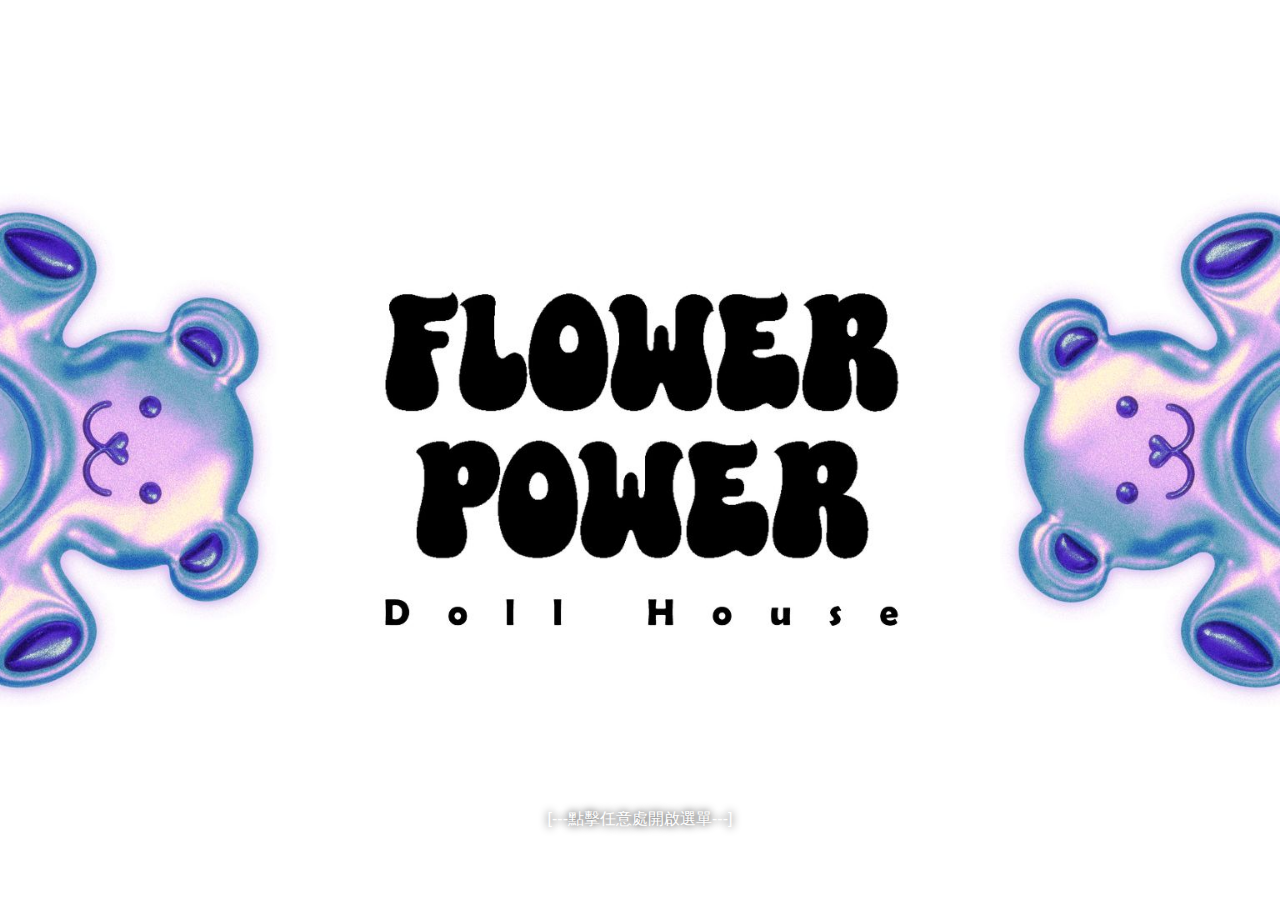
<file: index.html>
<!DOCTYPE html>
<html>

<head>
    <meta charset="UTF-8">
    <meta name="viewport" content="width=device-width, initial-scale=1.0">
    <title>Flower Power</title>
    <link rel="shortcut icon" href="../img___/img_icon/website_icon.png" type="image/x-icon">

    <link rel="stylesheet" href="./CSS/normalize.css">
    <link rel="stylesheet" href="./CSS/style_global.css">
    <link rel="stylesheet" href="./CSS/style_index.css">
    
    <!----- fonts ----->
    <!-- Noto Sans TC -->
    <link rel="preconnect" href="https://fonts.googleapis.com">
    <link rel="preconnect" href="https://fonts.gstatic.com" crossorigin>
    <link href="https://fonts.googleapis.com/css2?family=Noto+Sans+TC:wght@200;400;700;900&display=swap"
        rel="stylesheet">
    <!-- Agbalumo -->
    <link rel="preconnect" href="https://fonts.googleapis.com">
    <link rel="preconnect" href="https://fonts.gstatic.com" crossorigin>
    <link href="https://fonts.googleapis.com/css2?family=Agbalumo&display=swap" rel="stylesheet">
</head>

<body class="body" id="nav_switch">
    <div class="blurred-background"></div>
    <main class="container">
        <div class="LOGO-TAP">
            <p>[---點擊任意處開啟選單---]</p>
        </div>
        <!-- toggle nav -->
        <nav id="nav_toggle" class="nav">
            <div class="nav_area">
                <img class="nav_LOGO" src="./img/Logo_.png" alt="Flower Power">
                <a id="nav_allProduct_link" class="nav_list_btns" href="./HTML/allDolls.html">所有公仔</a>
                <ul class="nav_list">
                    <li class="nav_list_btns"><a id="series1" class="nav_list_link" href="../HTML/introProduct.html">Zsiga</a></li>
                    <li class="nav_list_btns"><a id="series2" class="nav_list_link" href="../HTML/introProduct _2.html">SkullPanda Hype Panda</a></li>
                    <li class="nav_list_btns"><a id="series3" class="nav_list_link" href="../HTML/introProduct _3.html">How Are You Feeling Today?</a></li>
                </ul>
                <a id="return_btn" class="nav_list_btns" href="./index.html">返回</a>
            </div>
            <footer class="footer">
                <ul class="footer_list">
                    <li class="nav_list_btns"><a class="nav_list_link" href="#">常見問題</a></li>
                    <li class="nav_list_btns"><a class="nav_list_link" href="./HTML/aboutUs.html">關於我們</a></li>
                    <li class="nav_list_btns"><a class="nav_list_link" href="#">版權宣告</a></li>
                </ul>
            </footer>
        </nav>
    </main>

    <!-- javascipt -->
    <script src="./script/jquery-3.7.1.min.js"></script>
    <script src="./script/js_index.js"></script>
</body>

</html>
</file>
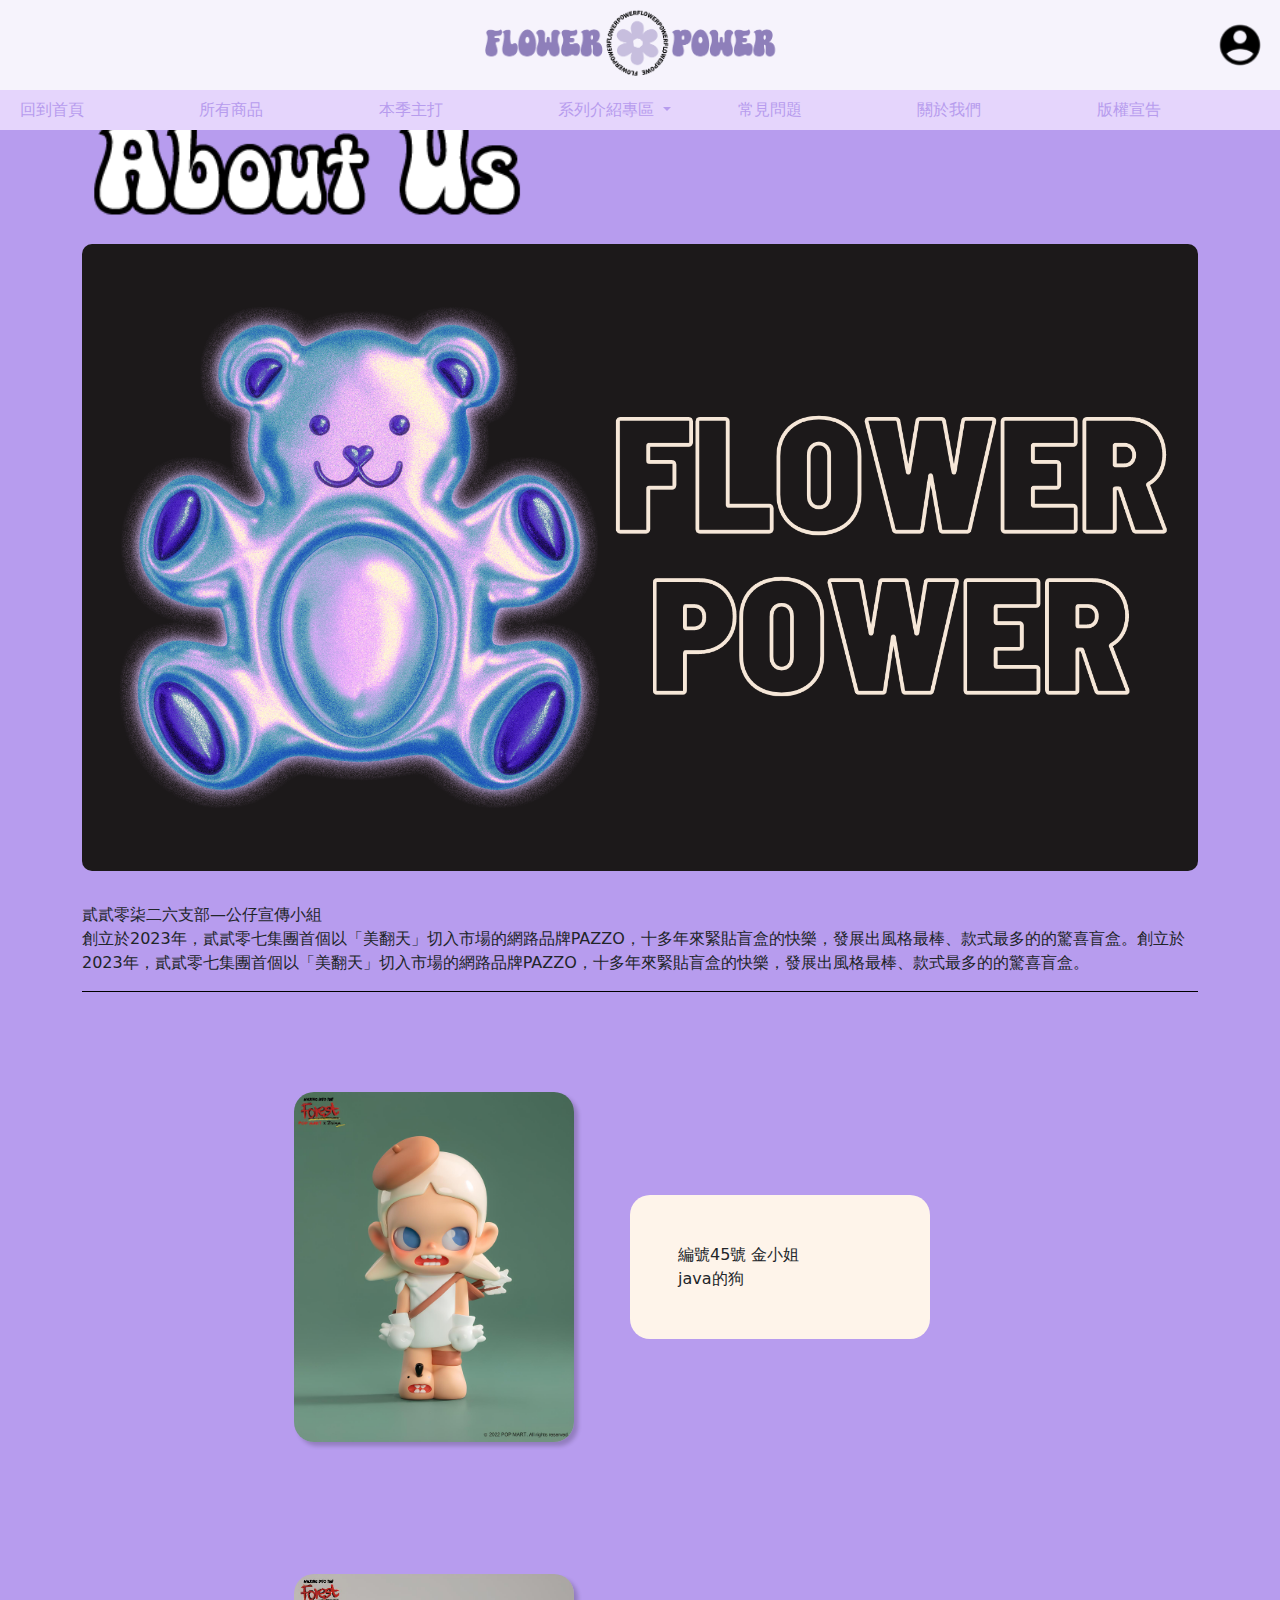
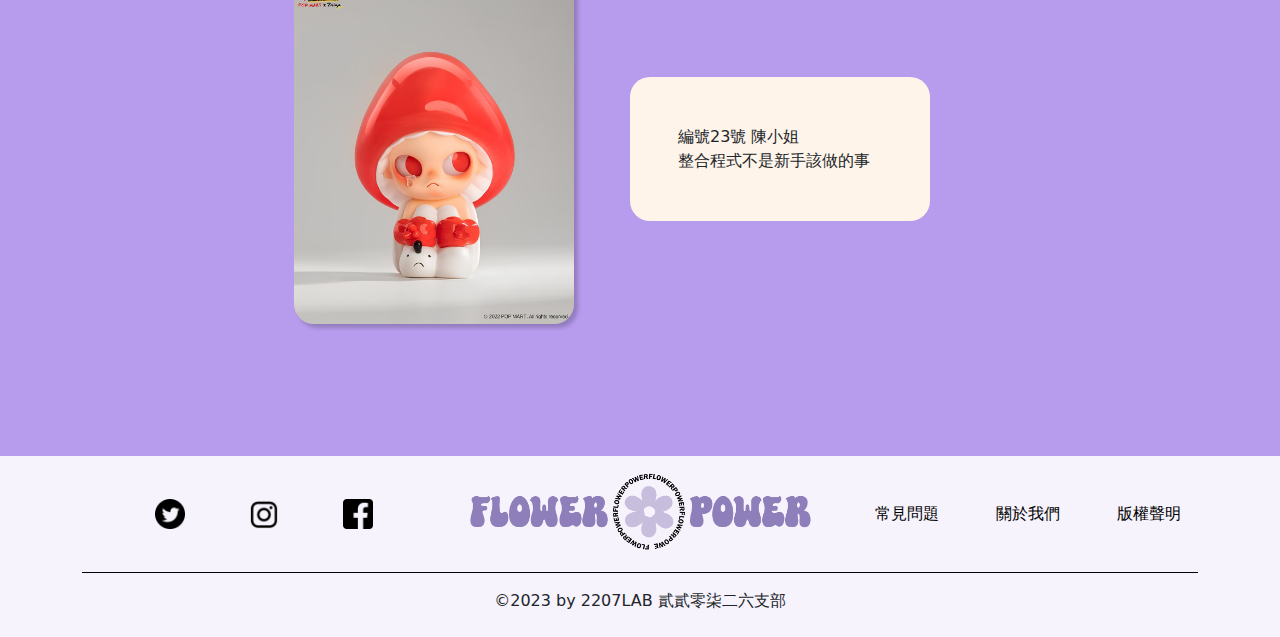
<file: HTML/aboutUs.html>
<!DOCTYPE html>
<html>

<head>
    <meta charset="UTF-8">
    <meta name="viewport" content="width=device-width, initial-scale=1.0">
    <title>Flower Power | About Us</title>
    <!-- <link rel="shortcut icon" href="./img/carrot.ico" type="image/x-icon"> -->

    <link rel="stylesheet" href="../CSS/normalize.css">
    <link rel="stylesheet" href="https://cdn.jsdelivr.net/npm/bootstrap@5.2.3/dist/css/bootstrap.min.css">
    <link rel="stylesheet" href="../CSS/style_global.css">
    <link rel="stylesheet" href="../CSS/style_aboutUs.css">

    <!----- fonts ----->
    <!-- Noto Sans TC -->
    <link rel="preconnect" href="https://fonts.googleapis.com">
    <link rel="preconnect" href="https://fonts.gstatic.com" crossorigin>
    <link href="https://fonts.googleapis.com/css2?family=Noto+Sans+TC:wght@200;400;700;900&display=swap"
        rel="stylesheet">
    <!-- Agbalumo -->
    <link rel="preconnect" href="https://fonts.googleapis.com">
    <link rel="preconnect" href="https://fonts.gstatic.com" crossorigin>
    <link href="https://fonts.googleapis.com/css2?family=Agbalumo&display=swap" rel="stylesheet">
</head>

<body>
    <!-- header + navigator -->
    <div class="headerArea">
        <header class="header d-flex">
            <!-- 漢堡選單 -->
            <button class="navbar-toggler" type="button" data-bs-toggle="collapse" data-bs-target="#navbarNavDropdown"
                aria-controls="navbarNavDropdown" aria-expanded="false" aria-label="Toggle navigation">
                <span class="navbar-toggler-icon"></span>
            </button>
            <!-- LOGO -->
            <img class="header_Logo" src="../img/Logo_.png" alt="...">
            <!-- 用戶ICON -->
            <img class="header_userIcon" src="../img___/img_icon/Male User.png" alt="...">
        </header>
        <!-- navigation -->
        <nav class="navbar navbar-expand-lg">
            <div class="container-fluid">
                <div class="collapse navbar-collapse" id="navbarNavDropdown">
                    <ul class="navbar-nav navBar_ul">
                        <li class="nav-item col">
                            <a class="nav-link active" aria-current="page" href="../index.html">回到首頁</a>
                        </li>
                        <li class="nav-item col">
                            <a class="nav-link" href="../HTML/allDolls.html">所有商品</a>
                        </li>
                        <li class="nav-item col">
                            <a class="nav-link" href="../HTML/introProduct.html">本季主打</a>
                        </li>
                        <li class="nav-item dropdown col">
                            <a class="nav-link dropdown-toggle" style="padding-right: 1rem;" href="#" role="button"
                                data-bs-toggle="dropdown" aria-expanded="false">
                                系列介紹專區
                            </a>
                            <ul class="dropdown-menu">
                                <li><a class="dropdown-item" href="../HTML/introProduct.html">Zsiga</a></li>
                                <li><a class="dropdown-item" href="../HTML/introProduct _2.html">SkullPanda Hype Panda</a></li>
                                <li><a class="dropdown-item" href="../HTML/introProduct _3.html">How Are You Feeling Today?</a></li>
                            </ul>
                        </li>
                        <li class="nav-item navBar_secItem col">
                            <a class="nav-link" href="#">常見問題</a>
                        </li>
                        <li class="nav-item navBar_secItem col">
                            <a class="nav-link" href="../HTML/aboutUs.html">關於我們</a>
                        </li>
                        <li class="nav-item navBar_secItem col">
                            <a class="nav-link" href="#">版權宣告</a>
                        </li>
                    </ul>
                </div>
            </div>
        </nav>
    </div>

    <!-- mainArea -->
    <main>

        <!-- TITLE -->
        <div class="container"><img class="aboutUs_title" src="../img___/img_icon/about_us-01.png" alt="ABOUT US"></div>
        <!-- BANNER -->
        <div class="container mainBanner"><img src="../img___/img_banner/banner-black.png" alt="banner"></div>
        <!-- TEXT -->
        <div class="container">
            <span>貳貳零柒二六支部—公仔宣傳小組</span>
            <p>創立於2023年，貳貳零七集團首個以「美翻天」切入市場的網路品牌PAZZO，十多年來緊貼盲盒的快樂，發展出風格最棒、款式最多的的驚喜盲盒。創立於2023年，貳貳零七集團首個以「美翻天」切入市場的網路品牌PAZZO，十多年來緊貼盲盒的快樂，發展出風格最棒、款式最多的的驚喜盲盒。</p>
        </div>
        <div class="container">
            <div class="mainHoriLine"></div>
        </div>
        <!-- INFO -->
        <div class="container">
            <div class="mainOurInfo">
                <div class="Info_img"><img src="../img___/img_doll/IMG_1.1.jpeg" alt="金蔓均"></div>
                <div class="Info_textArea">
                    <p>編號45號 金小姐</p>
                    <p>java的狗</p>
                </div>
            </div>
            <div class="mainOurInfo">
                <div class="Info_img"><img src="../img___/img_doll/IMG_1.2.jpeg" alt="陳嘉馨"></div>
                <div class="Info_textArea">
                    <p>編號23號 陳小姐</p>
                    <p>整合程式不是新手該做的事</p>
                </div>
            </div>
        </div>
    </main>

    <!-- footer -->
    <footer>
        <div class="container">
            <div class="footerInfo row">
                <div class="footer_icons col" id="footerInfo_1">
                    <a class="socialMedia_icons" href="#"><img class="socialMedia_icon"
                            src="../img___/img_icon/twitter.png" alt="TWITTER"></a>
                    <a class="socialMedia_icons" href="#"><img class="socialMedia_icon" src="../img___/img_icon/ig.png"
                            alt="IG"></a>
                    <a class="socialMedia_icons" href="#"><img class="socialMedia_icon" src="../img___/img_icon/fb.png"
                            alt="FB"></a>
                </div>
                <img class="footer_Logo col" id="footerInfo_2" src="../img/Logo_.png" alt="LOGO">
                <div class="footer_links col" id="footerInfo_3">
                    <a class="footer_link" href="#">常見問題</a>
                    <a class="footer_link" href="../HTML/aboutUs.html">關於我們</a>
                    <a class="footer_link" href="#">版權聲明</a>
                </div>
            </div>
            <div class="horiLine"></div>
            <p class="footerCopyright">&copy;2023 by 2207LAB 貳貳零柒二六支部</p>
        </div>
    </footer>


    <!-- javascipt -->
    <script src="../script/jquery-3.7.1.min.js"></script>
    <script src="https://cdn.jsdelivr.net/npm/bootstrap@5.2.3/dist/js/bootstrap.bundle.min.js"></script>
</body>

</html>
</file>
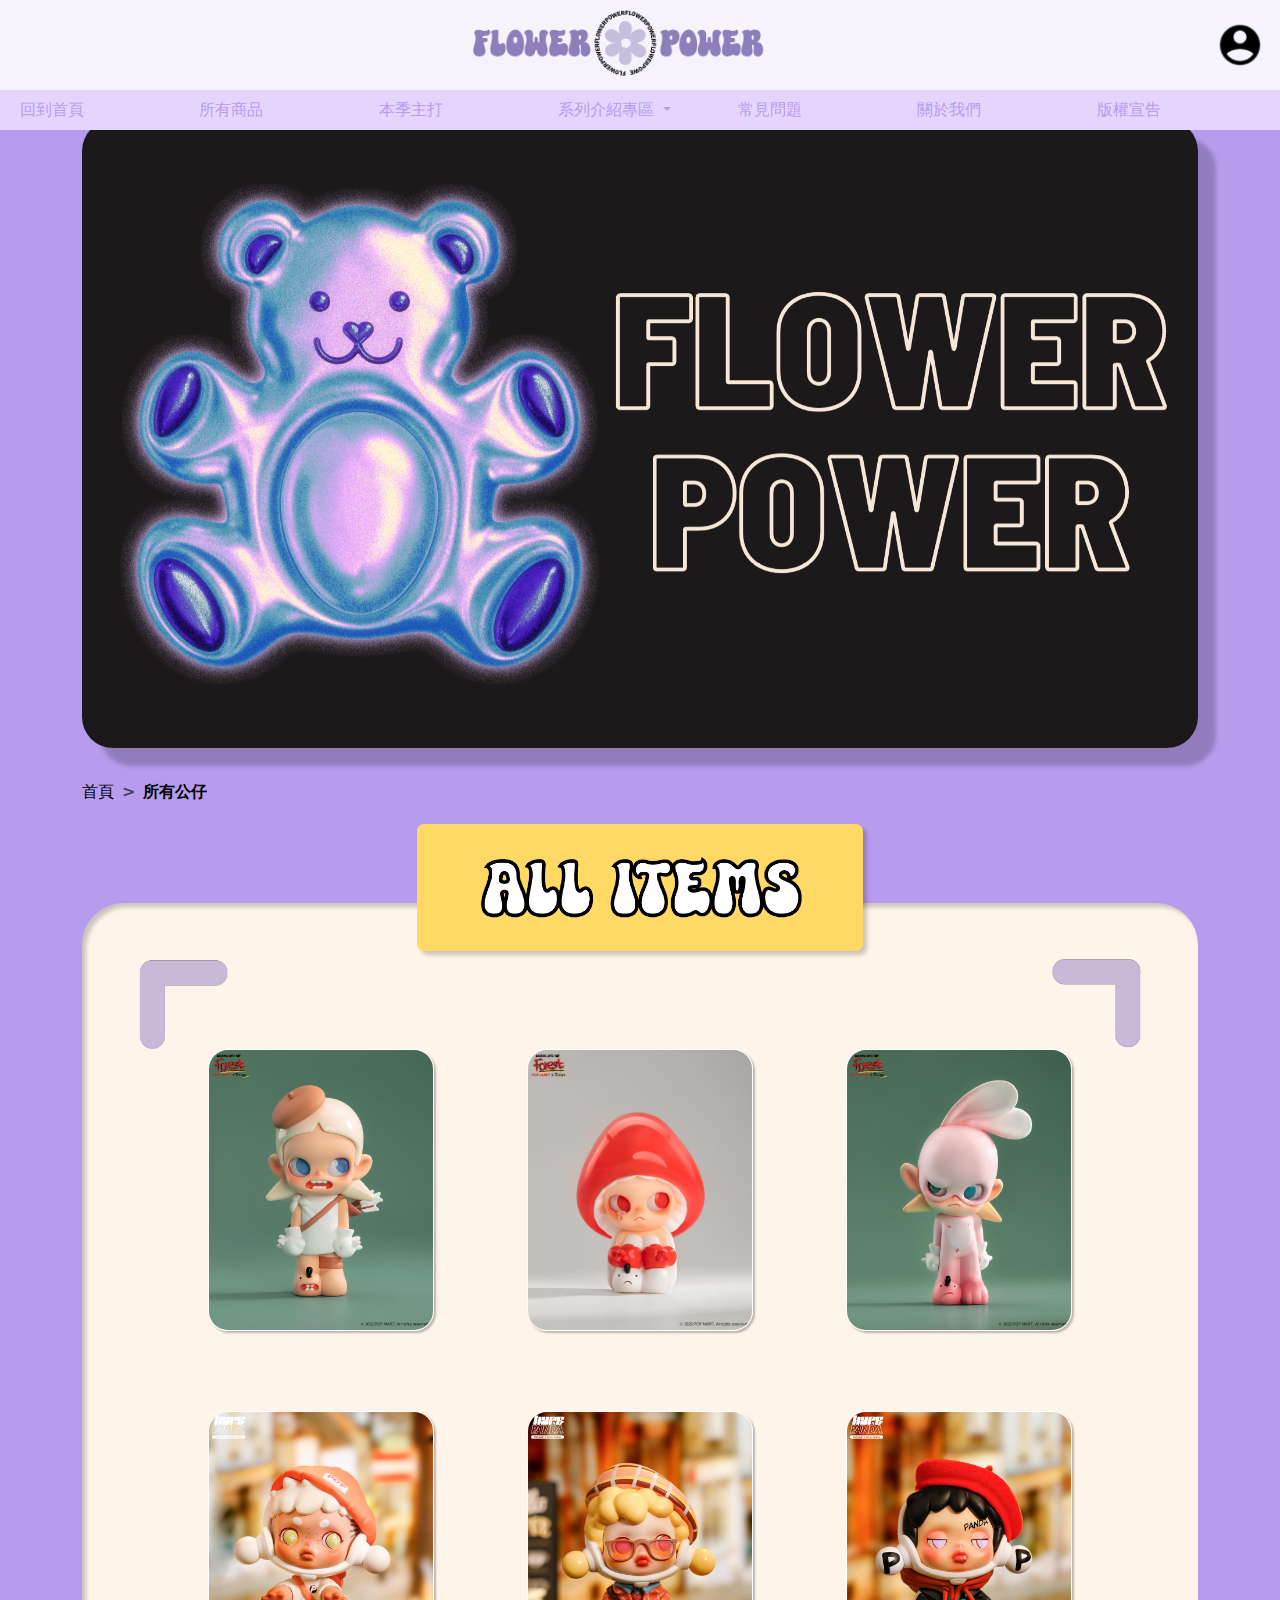
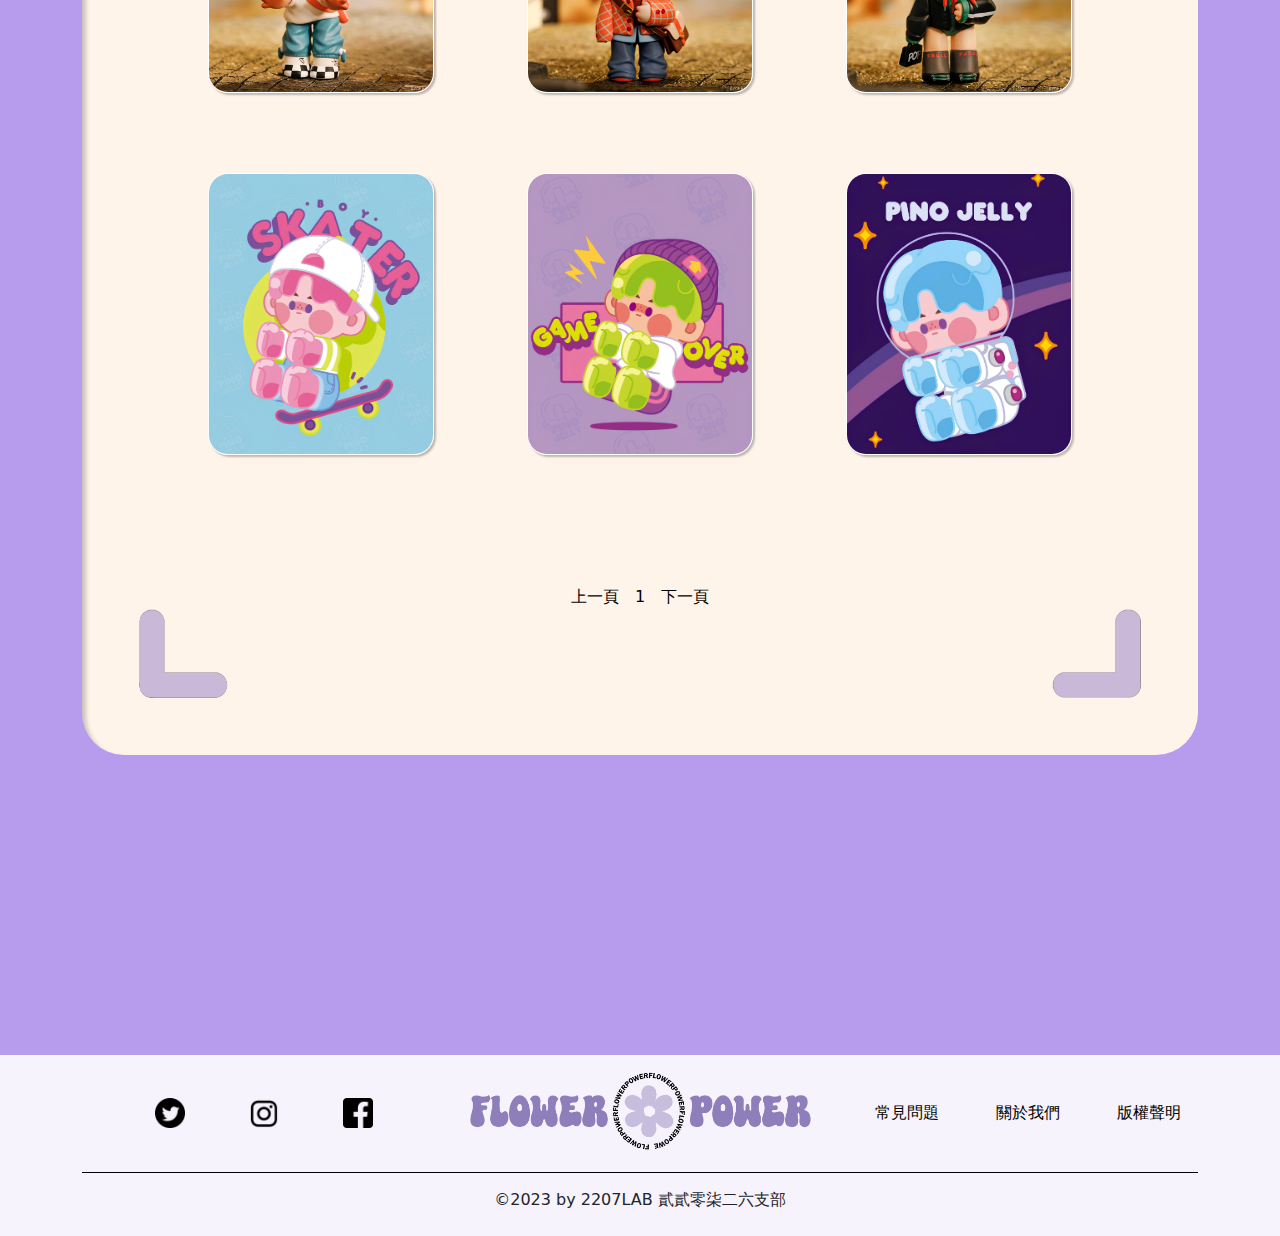
<file: HTML/allDolls.html>
<!DOCTYPE html>
<html>

<head>
  <meta charset="UTF-8">
  <meta name="viewport" content="width=device-width, initial-scale=1.0">
  <title>Flower Power | All Dolls</title>
  <!-- <link rel="shortcut icon" href="./img/carrot.ico" type="image/x-icon"> -->

  <link rel="stylesheet" href="../CSS/normalize.css">
  <link rel="stylesheet" href="https://cdn.jsdelivr.net/npm/bootstrap@5.2.3/dist/css/bootstrap.min.css">
  <link rel="stylesheet" href="../CSS/style_allDolls.css">

  <!----- fonts ----->
  <!-- Noto Sans TC -->
  <link rel="preconnect" href="https://fonts.googleapis.com">
  <link rel="preconnect" href="https://fonts.gstatic.com" crossorigin>
  <link href="https://fonts.googleapis.com/css2?family=Noto+Sans+TC:wght@200;400;700;900&display=swap" rel="stylesheet">
  <!-- Agbalumo -->
  <link rel="preconnect" href="https://fonts.googleapis.com">
  <link rel="preconnect" href="https://fonts.gstatic.com" crossorigin>
  <link href="https://fonts.googleapis.com/css2?family=Agbalumo&display=swap" rel="stylesheet">
</head>

<body>
  <!-- header + navigator -->
  <div class="headerArea">
    <header class="header d-flex">
      <!-- 漢堡選單 -->
      <button class="navbar-toggler" type="button" data-bs-toggle="collapse" data-bs-target="#navbarNavDropdown"
        aria-controls="navbarNavDropdown" aria-expanded="false" aria-label="Toggle navigation">
        <span class="navbar-toggler-icon"></span>
      </button>
      <!-- LOGO -->
      <img class="header_Logo" src="../img/Logo_.png" alt="...">
      <!-- 用戶ICON -->
      <img class="header_userIcon" src="../img___/img_icon/Male User.png" alt="...">
    </header>
    <!-- navigation -->
    <nav class="navbar navbar-expand-lg">
      <div class="container-fluid">
        <div class="collapse navbar-collapse" id="navbarNavDropdown">
          <ul class="navbar-nav navBar_ul">
            <li class="nav-item col">
              <a class="nav-link active" aria-current="page" href="../index.html">回到首頁</a>
            </li>
            <li class="nav-item col">
              <a class="nav-link" href="../HTML/allDolls.html">所有商品</a>
            </li>
            <li class="nav-item col">
              <a class="nav-link" href="../HTML/introProduct.html">本季主打</a>
            </li>
            <li class="nav-item dropdown col">
              <a class="nav-link dropdown-toggle" style="padding-right: 1rem;" href="#" role="button"
                data-bs-toggle="dropdown" aria-expanded="false">
                系列介紹專區
              </a>
              <ul class="dropdown-menu">
                <li><a class="dropdown-item" href="../HTML/introProduct.html">Zsiga</a></li>
                <li><a class="dropdown-item" href="../HTML/introProduct _2.html">SkullPanda Hype Panda</a></li>
                <li><a class="dropdown-item" href="../HTML/introProduct _3.html">How Are You Feeling Today?</a></li>
              </ul>
            </li>
            <li class="nav-item navBar_secItem col">
              <a class="nav-link" href="#">常見問題</a>
            </li>
            <li class="nav-item navBar_secItem col">
              <a class="nav-link" href="../HTML/aboutUs.html">關於我們</a>
            </li>
            <li class="nav-item navBar_secItem col">
              <a class="nav-link" href="#">版權宣告</a>
            </li>
          </ul>
        </div>
      </div>
    </nav>
  </div>
  <!-- mainArea -->
  <main>
    <!-- 跑馬燈 -->
    <div class="marquee-container">
      <div class="marquee-content" id="dynamic-marquee">
        <p>BLACK FRIDAY</p>
        <p>世界公仔收集日</p>
        <p>BLACK FRIDAY</p>
        <p>世界公仔收集日</p>
        <p>BLACK FRIDAY</p>
        <p>世界公仔收集日</p>
        
      </div>
    </div>

    <!-- banner -->
    <div id="carouselExampleSlidesOnly" class="container carousel slide" data-bs-ride="carousel">
      <div class="carousel-inner banner_effect">
        <div class="carousel-item active">
          <img src="../img___/img_banner/banner-black.png" class="d-block w-100" alt="...">
        </div>
        <div class="carousel-item">
          <img src="../img___/img_banner/banner_beige.png" class="d-block w-100" alt="...">
        </div>
        <div class="carousel-item">
          <img src="../img___/img_banner/banner_white.png" class="d-block w-100" alt="...">
        </div>
        <div class="carousel-item">
          <img src="../img___/img_banner/banner_yellow.png" class="d-block w-100" alt="...">
        </div>
      </div>
    </div>

    <!-- 麵包屑導航 -->
    <nav class="container" style="--bs-breadcrumb-divider: '>';" aria-label="breadcrumb">
      <ol class="breadcrumb">
        <li class="breadcrumb-item"><a href="../index.html">首頁</a></li>
        <li class="breadcrumb-item active" aria-current="page">所有公仔</li>
      </ol>
    </nav>

    <!-- 所有商品展示欄 -->
    <div class="container">
      <div class="AllItems_title">
        <img src="../img___/img_icon/All_Item-01.png" alt="...">
      </div>
      <div class="AllItems_content">
        <div class="AllItems_quotes">
          <img src="../img___/img_icon/corner_1.png" alt="...">
          <img src="../img___/img_icon/corner_2.png" alt="...">
        </div>
        <div class="AllItems_imgs">
          <img class="AllItems_img" src="../img___/img_doll/IMG_1.1.jpeg" alt="...">
          <img class="AllItems_img" src="../img___/img_doll/IMG_1.2.jpeg" alt="...">
          <img class="AllItems_img" src="../img___/img_doll/IMG_1.3.jpeg" alt="...">
          <img class="AllItems_img" src="../img___/img_doll/IMG_2.1.jpeg" alt="...">
          <img class="AllItems_img" src="../img___/img_doll/IMG_2.2.jpeg" alt="...">
          <img class="AllItems_img" src="../img___/img_doll/IMG_2.3.jpeg" alt="...">
          <img class="AllItems_img" src="../img___/img_doll/IMG_3.1.jpeg" alt="...">
          <img class="AllItems_img" src="../img___/img_doll/IMG_3.2.jpeg" alt="...">
          <img class="AllItems_img" src="../img___/img_doll/IMG_3.3.jpeg" alt="...">
        </div>
        <!-- 換頁紐 -->
        <div class="AllItems_pageNums">
          <div><a href="#">上一頁</a></div>
          <a href="#">1</a>
          <div><a href="#">下一頁</a></div>
        </div>
        <div class="AllItems_quotes">
          <img src="../img___/img_icon/corner_3.png" alt="...">
          <img src="../img___/img_icon/corner_4.png" alt="...">
        </div>
      </div>
    </div>
  </main>

  <!-- footer -->
  <footer class="footer">
    <div class="container">
      <div class="footerInfo row">
        <div class="footer_icons col" id="footerInfo_1">
          <a class="socialMedia_icons" href="#"><img class="socialMedia_icon" src="../img___/img_icon/twitter.png"
              alt="TWITTER"></a>
          <a class="socialMedia_icons" href="#"><img class="socialMedia_icon" src="../img___/img_icon/ig.png"
              alt="IG"></a>
          <a class="socialMedia_icons" href="#"><img class="socialMedia_icon" src="../img___/img_icon/fb.png"
              alt="FB"></a>
        </div>
        <img class="footer_Logo col" id="footerInfo_2" src="../img/Logo_.png" alt="LOGO">
        <div class="footer_links col" id="footerInfo_3">
          <a class="footer_link" href="#">常見問題</a>
          <a class="footer_link" href="../HTML/aboutUs.html">關於我們</a>
          <a class="footer_link" href="#">版權聲明</a>
        </div>
      </div>
      <div class="horiLine"></div>
      <p class="footerCopyright">&copy;2023 by 2207LAB 貳貳零柒二六支部</p>
    </div>
  </footer>


  <!-- javascipt -->
  <script src="../script/jquery-3.7.1.min.js"></script>
  <script src="https://cdn.jsdelivr.net/npm/bootstrap@5.2.3/dist/js/bootstrap.bundle.min.js"></script>
</body>

</html>
</file>
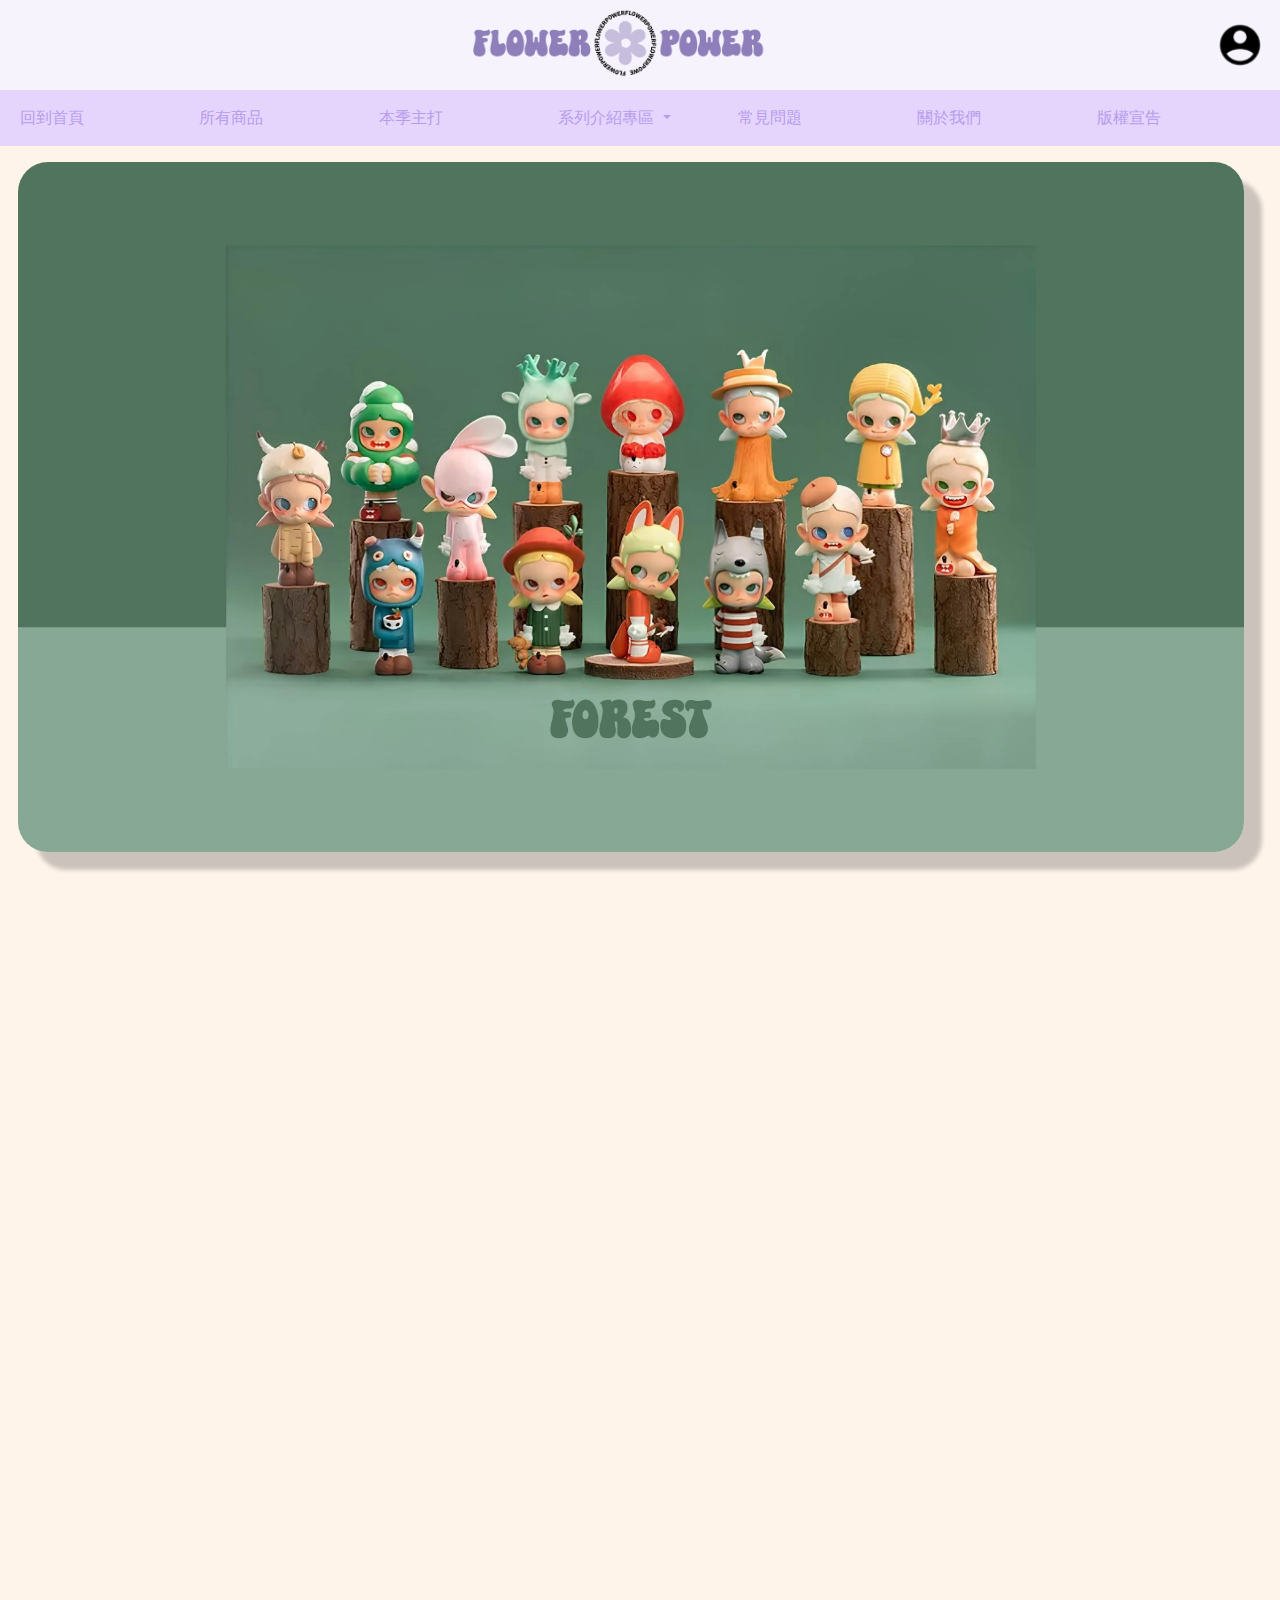
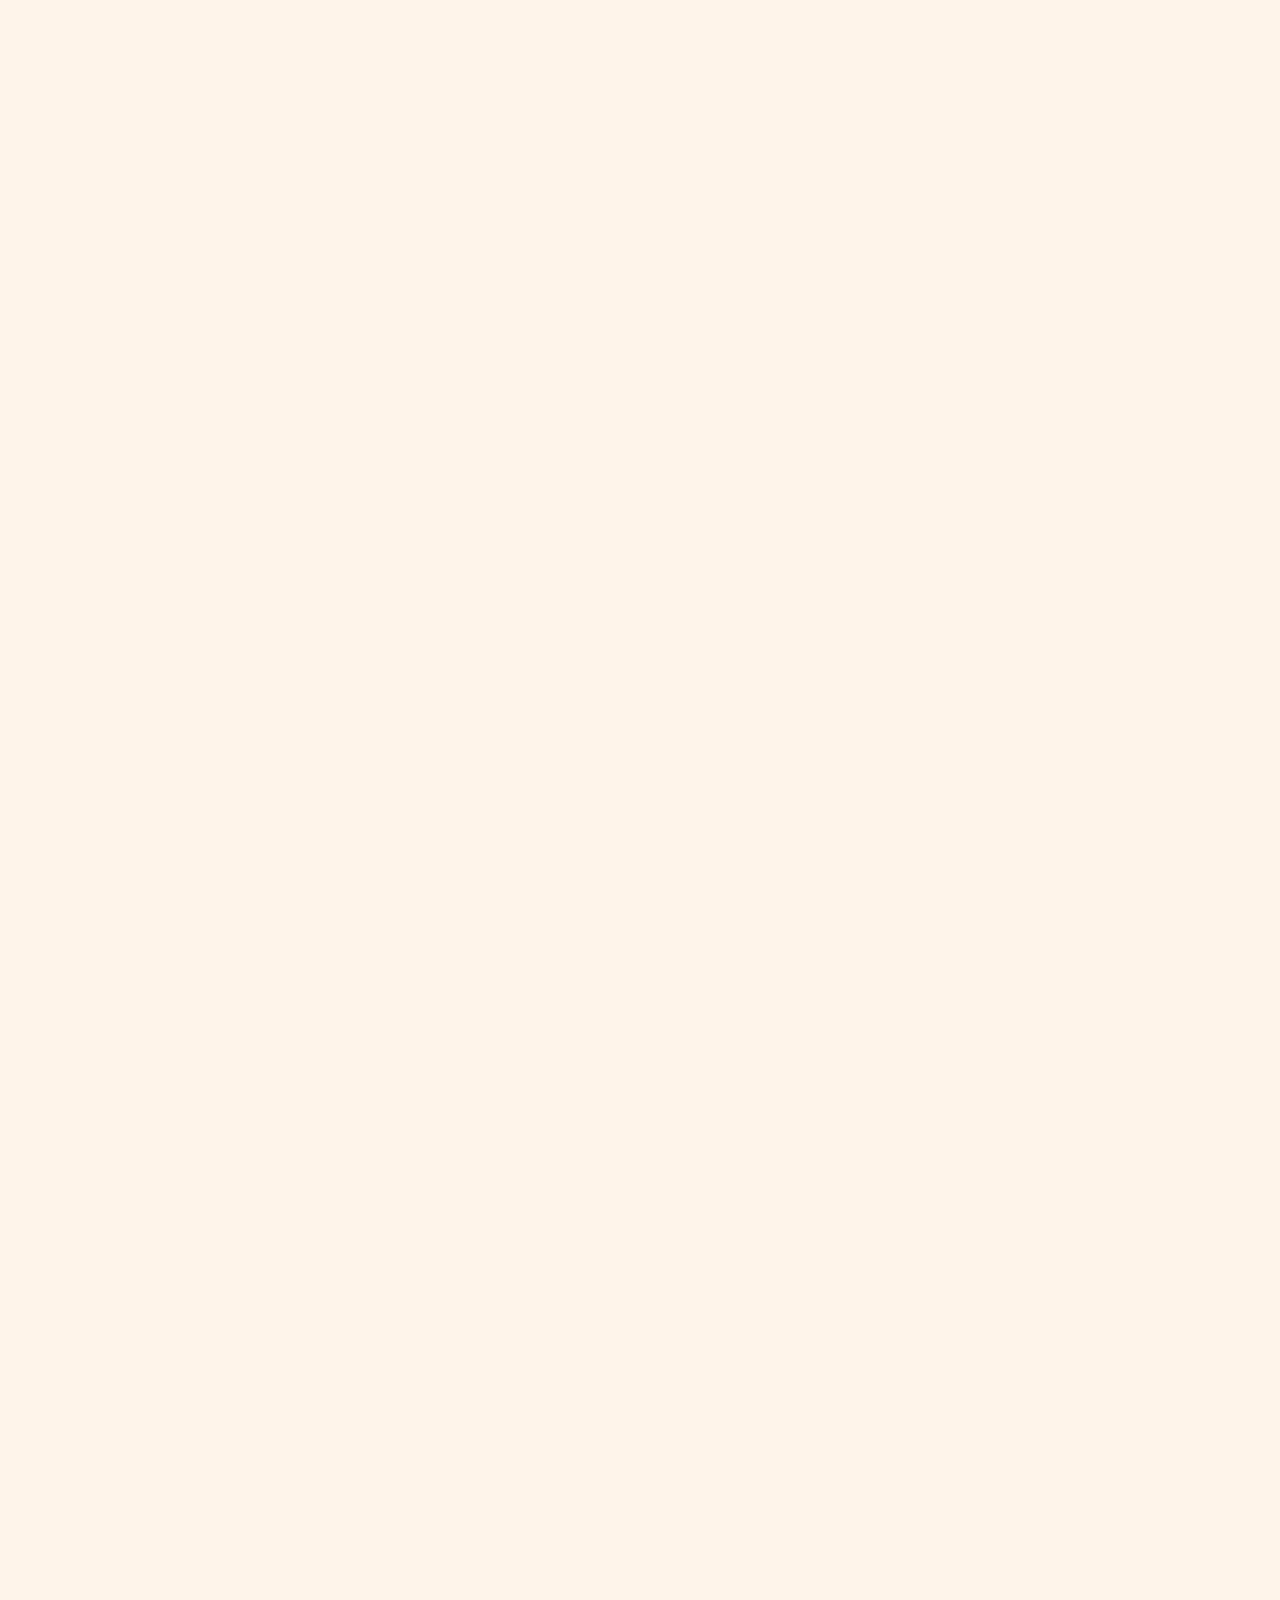
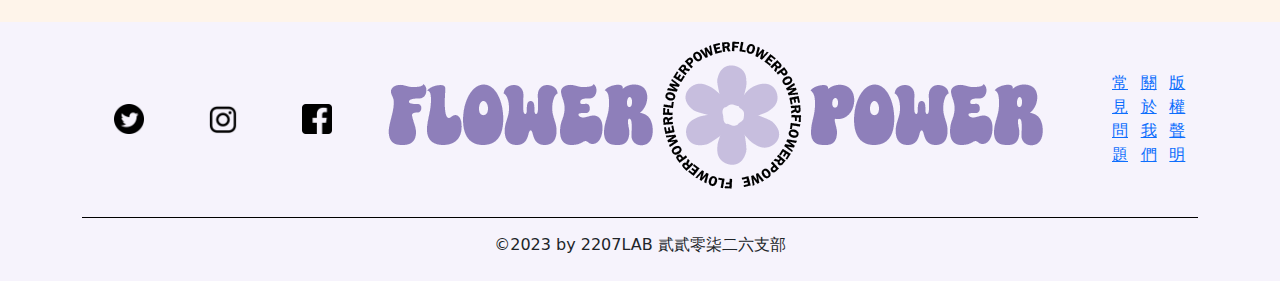
<file: HTML/introProduct.html>
<!DOCTYPE html>
<html>

<head>
    <meta charset="UTF-8">
    <title>Flower Power | Introduce Product</title>
   
    <link rel="stylesheet" href="../CSS/normalize.css">
    <link rel="stylesheet" href="../CSS/style_global.css">
    <link rel="stylesheet" href="../CSS/style_introProduct.css">
   <!-- bootstrap -->
    <link rel="stylesheet" href="https://cdn.jsdelivr.net/npm/bootstrap@5.2.3/dist/css/bootstrap.min.css">
    <!----- fonts ----->
    <!-- Noto Sans TC -->
    <link rel="preconnect" href="https://fonts.googleapis.com">
    <link rel="preconnect" href="https://fonts.gstatic.com" crossorigin>
    <link href="https://fonts.googleapis.com/css2?family=Noto+Sans+TC:wght@200;400;700;900&display=swap"
        rel="stylesheet">
    <!-- Agbalumo -->
    <link rel="preconnect" href="https://fonts.googleapis.com">
    <link rel="preconnect" href="https://fonts.gstatic.com" crossorigin>
    <link href="https://fonts.googleapis.com/css2?family=Agbalumo&display=swap" rel="stylesheet">
   
    <!--  RWD斷點   -->
        <meta name="viewport" content="width=device-width, initial-scale=1.0">
    

</head>

<body>
    <!-----header_start----->
        <!-- header + navigator -->
        <div class="headerArea">
            <header class="header d-flex">
                <!-- 漢堡選單 -->
                <button class="navbar-toggler" type="button" data-bs-toggle="collapse" data-bs-target="#navbarNavDropdown"
                    aria-controls="navbarNavDropdown" aria-expanded="false" aria-label="Toggle navigation">
                    <span class="navbar-toggler-icon"></span>
                </button>
                <!-- LOGO -->
                <img class="header_Logo" src="../img/Logo_.png" alt="...">
                <!-- 用戶ICON -->
                <img class="header_userIcon" src="../img___/img_icon/Male User.png" alt="...">
            </header>
            <!-- navigation -->
            <nav class="navbar navbar-expand-lg">
                <div class="container-fluid">
                    <div class="collapse navbar-collapse" id="navbarNavDropdown">
                        <ul class="navbar-nav navBar_ul">
                            <li class="nav-item col">
                                <a class="nav-link active" aria-current="page" href="../index.html">回到首頁</a>
                            </li>
                            <li class="nav-item col">
                                <a class="nav-link" href="../HTML/allDolls.html">所有商品</a>
                            </li>
                            <li class="nav-item col">
                                <a class="nav-link" href="../HTML/introProduct.html">本季主打</a>
                            </li>
                            <li class="nav-item dropdown col">
                                <a class="nav-link dropdown-toggle" style="padding-right: 1rem;" href="#" role="button"
                                    data-bs-toggle="dropdown" aria-expanded="false">
                                    系列介紹專區
                                </a>
                                <ul class="dropdown-menu">
                                    <li><a class="dropdown-item" href="../HTML/introProduct.html">系列一</a></li>
                                    <li><a class="dropdown-item" href="../HTML/introProduct.html">系列二</a></li>
                                    <li><a class="dropdown-item" href="../HTML/introProduct.html">系列三</a></li>
                                </ul>
                            </li>
                            <li class="nav-item navBar_secItem col">
                                <a class="nav-link" href="#">常見問題</a>
                            </li>
                            <li class="nav-item navBar_secItem col">
                                <a class="nav-link" href="../HTML/aboutUs.html">關於我們</a>
                            </li>
                            <li class="nav-item navBar_secItem col">
                                <a class="nav-link" href="#">版權宣告</a>
                            </li>
                        </ul>
                    </div>
                </div>
            </nav>
        </div>
    <!-----header_end----->


    <div class="center">
        <main class="container_mainpart">
            <div class="main_pic">
                <img class="img_s" src="../img/1_backgrd.jpg" alt="pf_flower">
            </div>
            
            <aside class="aside">
                <!-- 放該頁文字圖片 -->
                <div class="style_box">
                    <div class="content_box" id="box1">
                        <div class="img_box"><img class="img" src="../img/IMG_1.1.jpeg"></div>   
                        <div class="text_box">
                            <h2 class="head2">Timid Hunter</h2>
                            <p class="text1">或許大家對獵人的期待過高<br>每次都稱讚勇敢<br>可獵人也會害怕呀！</p>
                        </div>
                    </div>
                </div>

                <div class="style_box">
                    <div class="content_box" id="box2">
                        <div class="img_box"><img class="img" src="../img/IMG_1.2.jpeg"></div>   
                        <div class="text_box">
                            <h2 class="head2">Mushroom</h2>
                            <p class="text1">遍布森林每個角落的蘑菇<br>就像散落在世界上的我們<br>                       
                        </div>
                    </div>
                </div>


                <div class="style_box">
                    <div class="content_box" id="box3">
                        <div class="img_box"><img class="img" src="../img/IMG_1.3.jpeg"></div>   
                        <div class="text_box">
                            <h2 class="head2">Big Ear Rabbit</h2>
                            <p class="text1">即使耳多足夠長<br>也聽不到那些竊竊私語<br>
                                    好奇和傲嬌的情緒互相拉扯<br>想知道他們在說甚麼<br>
                                    但絕對不會上前去詢問<br></p>
                          </div>
                    </div>
                </div>

            </aside>
        </main>
    </div>
    
    <!-- footer -->
    <footer>
        <div class="container">
            <div class="footerInfo row">
                <div class="footer_icons col" id="footerInfo_1">
                    <a class="socialMedia_icons" href="#"><img class="socialMedia_icon"
                            src="../img___/img_icon/twitter.png" alt="TWITTER"></a>
                    <a class="socialMedia_icons" href="#"><img class="socialMedia_icon" src="../img___/img_icon/ig.png"
                            alt="IG"></a>
                    <a class="socialMedia_icons" href="#"><img class="socialMedia_icon" src="../img___/img_icon/fb.png"
                            alt="FB"></a>
                </div>
                <img class="footer_Logo col" id="footerInfo_2" src="../img/Logo_.png" alt="LOGO">
                <div class="footer_links col" id="footerInfo_3">
                    <a class="footer_link" href="#">常見問題</a>
                    <a class="footer_link" href="../HTML/aboutUs.html">關於我們</a>
                    <a class="footer_link" href="#">版權聲明</a>
                </div>
            </div>
            <div class="horiLine"></div>
            <p class="footerCopyright">&copy;2023 by 2207LAB 貳貳零柒二六支部</p>
        </div>
    </footer>

    <!-- javascipt -->
    <script src="../script/jquery-3.7.1.min.js"></script>
    <script src="../script/bootstrap.min.js"></script>
    <script src="../script/js_header_btn.js"></script>
    <script src="../script/js_introProduct.js"></script>
</body>

</html>
</file>
<file: CSS/style_global.css>
html {
    box-sizing: border-box;
    /* font-family: ; */
}

*,
*:before,
*:after {
    box-sizing: inherit;
}

.body {
    /* display: flex;
    flex-direction: column;
    align-content: space-around; */
    background-color: #ffffff;
    font-family: "Noto Sans", sans-serif;
    margin: 0;
    height: 100vh;
    min-width: 750px;
}


/* -----font-setting----- */
.head1 {
    font-family: "Noto Sans", sans-serif;
    font-size: 44px;
    font-style: normal;
    font-weight: 900;
    line-height: normal;
}

.head2 {
    font-family: "Agbalumo", sans-serif;
    font-size: 16px;
    font-style: normal;
    font-weight: 400;
    line-height: 150%;
    /* 24px */
}

.text1 {
    font-family: "Noto Sans", sans-serif;
    font-size: 14px;
    font-style: normal;
    font-weight: 700;
    line-height: normal;
}

.text2 {
    font-family: "Noto Sans", sans-serif;
    font-size: 12px;
    font-style: normal;
    font-weight: 400;
    line-height: 150%;
    /* 18px */
}

/* ---------------HEADER--------------- */
.headerArea {
    position: fixed;
    top: 0;
    z-index: 10;
    width: 100%;
}

.header {
    background-color: #F6F3FC;
    height: 90px;
    justify-content: space-between;
    align-items: center;
    padding: 0 1rem;
}

.navbar-toggler-icon {
    width: 3rem;
    height: 3rem;
    fill: black;
}

.header_Logo {
    height: 80%;
    width: auto;
}

.header_userIcon {
    width: 3rem;
}

/* ---------------NAVBAR--------------- */
.navbar {
    /* display: none; */
    padding: 0;
    background-color: #E5D5FC;
}

/* 選單 */
.navbar-collapse{
    justify-content: space-around;
}
.navBar_ul {
    flex-direction: row;
    width: 100%;
}

.nav-link {
    color: #B79CEE !important;
}

.dropdown-menu {
    position:fixed;
    background-color: #E5D5FC;
}

.dropdown-item {
    color: #B79CEE;
}

.navBar_secItem{
    display: block;
}

@media (max-width:768px) {
    .navBar_secItem{
        display: none;
    }
}
/* ---------------FOOTER--------------- */
footer {
    background-color: #F6F3FC;
    padding: 1rem 0;
}

/* LOGO列 */
.footerInfo {
    display: flex;
    justify-content: space-between;
    align-items: center;
    margin-bottom: 0.5rem;
}

@media (max-width:768px) {
    .footerInfo {
        display: grid;
    }

    #footerInfo_1 {
        order: 3;
    }

    #footerInfo_2 {
        order: 1;
    }

    #footerInfo_3 {
        order: 2;
    }
}

/* 社群icon */
.footer_icons {
    display: flex;
    justify-content: center;
    align-items: center;
}

.socialMedia_icons {
    padding: 0 2rem;
}

.socialMedia_icon {
    width: 30px;
}

/* FOOTER_LOGO */
.footer_Logo {
    width: 20%;
}

@media (max-width:768px) {
    .footer_Logo {
        width: 50%;
        justify-self: center;
    }
}

/* 連結 */
.footer_links {
    display: flex;
    padding: 1rem 0px;
    justify-content: space-around;
}

@media ((max-width:768px)) {
    .footer_links {
        display: block;
    }
}


.footer_link {
    display: flex;
    padding: 0;
    justify-content: center;
}

/* 水平線 */
.horiLine {
    height: 0.2px;
    margin: 1rem 0px;
    background-color: black;
}

/* footer_copyright */
.footerCopyright {
    display: flex;
    justify-content: center;
    margin: 0.5rem 0;
}
</file>
<file: CSS/style_index.css>
.body {
    background-image: url(../img/ketVersion.jpg);
    background-size: cover;
    background-repeat: no-repeat;
    background-position: center center;
}

.blurred-background {
    width: 100%;
    height: 100%;
    background-image: inherit;
    background-size: inherit;
    background-position: inherit;
    background-repeat: inherit;
    filter: blur(0) brightness(1);
    transition: filter 0.3s ease;
    position: absolute;
    z-index: -1;
}
.menu-visible{
    filter: blur(10px) brightness(0.5);
}

.container {
    display: flex;
    flex-direction: column;
    align-items: center;
    margin: 36px auto 0;
    /* min-width: 1980px; */
    height: 100vh;
    margin-top: 0;
    z-index: 1;
}

.LOGO-TAP {
    display: flex;
    flex-direction: column;
    align-items: center;
    /* justify-content: center; */
    width: 24rem;
    height: 100vh;
}

/* .main_LOGO {
    max-width: 100%;
    max-height: 100%;
} */
.LOGO-TAP p {
    color: #fff;
    margin-top: 90vh;
    text-shadow: 0 0 8px rgba(0, 0, 0, 1);
}

#nav_switch {}

/* nav */
#nav_toggle {
    display: none;
    justify-content: center;
}

.nav {
    flex-direction: column;
    align-items: center;
    background: rgba(255, 255, 255, 0.9);
    position: absolute;
    width: 24rem;
    height: inherit;
    /* box-shadow: 0 0 16px 0 rgba(0, 0, 0, 0.2); */
    padding: auto 12px;
}

.nav_area {
    display: inherit;
    flex-direction: inherit;
    align-items: inherit;
    width: 100%;
}

.nav_LOGO {
    width: 50%;
    height: 50%;
    margin-bottom: 10px;
}
@media (max-width:768px) {
    .nav_LOGO {
        width: 80%;
        height: auto;
    }   
}

.nav_LOGO:hover {
    scale: 1.2;
}

.nav_list {
    border: 2px solid #000;
    border-left: none;
    border-right: none;
    padding: 0px 1.5rem;
    list-style: none;
}

.nav_list_btns {
    color: #000;
    text-decoration: none;
    margin-top: 0.5rem;
    margin-bottom: 0.5rem;
    display: flex;
    justify-content: center;
}

.nav_list_btns:hover {
    scale: 1.2;
}

.nav_list_link {
    color: inherit;
    text-decoration: inherit;
}

#return_btn {
    color: #595959;
}

/* footer */

.footer {
    /* position: fixed;
    bottom: 0; */
    background-color: rgba(0, 0, 0, 0);
}

.footer_list {
    padding: 0;
    list-style: none;
}

.footer_list_item {}
</file>
<file: CSS/style_aboutUs.css>
html{
    box-sizing: border-box;
    /* font-family: ; */
}

*,*:before,*:after{
    box-sizing: inherit;
}

body {
    background-color: #B79CEE;
}

a{
    text-decoration: none;
    color: black;
}

p{
    font-size: 16px;
}
@media (max-width:480px) {
    a{
        font-size: 14px
    }
    p{
        font-size: 14px;
    }
}

/* ---------------MAIN--------------- */
main {
    margin-top: 90px;
}

/* ---------------文字跑馬燈--------------- */
.marquee-container {
    overflow: hidden;
    white-space: nowrap;
}

.marquee-content {
    display: inline-block;
    animation: marquee 10s linear infinite;
    /* 调整动画持续时间和其他参数 */
}

.marquee-content p {
    display: inline-block;
    margin: 0.2rem 3rem;
    /* 去除段落的默认外边距 */
}

@keyframes marquee {
    0% {
        transform: translateX(120%);
    }

    100% {
        transform: translateX(-100%);
    }
}

/* ---------------MAIN--------------- */
/* title_aboutus */
.aboutUs_title{
    /* background-color: #FFD964; */
    /* box-shadow: 18px 18px 4.2px rgba(0, 0, 0, 0.2); */
    width: 40%;
    min-width: 150px;
    /* padding: 5%; */
    border-radius: 7px;
    margin: 1rem 0;
}

.mainBanner img{
    width: 100%;
    border-radius: 10px;
    margin-bottom: 2rem;
}


/* 水平線 */
.mainHoriLine {
    height: 0.2px;
    margin: 1rem 0px 100px;
    background-color: black;
}

.mainOurInfo{
    display: flex;
    justify-content: center;
    margin-bottom: 132px;
}

.mainOurInfo img{
    width: 280px;
    border-radius: 20px;
    box-shadow: 4px 4px 4px rgba(0, 0, 0, 0.2);
    margin: auto 0;
}

.Info_textArea{
    min-width: 300px;
    max-width: 40rem;
    height: auto;
    background-color: #FEF4EA;
    align-self: center;
    border-radius: 20px;
    margin: 5%;
    padding: 3rem;
}
.Info_textArea p{
    margin: 0;
}

@media (max-width:768px) {
    .mainOurInfo{
        display: block;
    }   
    .Info_img{
        display: flex;
        width: 100%;
        justify-content: center;
    }
    .Info_textArea{
        padding: 2rem 3rem;
    }
}
</file>
<file: CSS/style_allDolls.css>
html {
    box-sizing: border-box;
}

*,
*:before,
*:after {
    box-sizing: inherit;
}

body {
    background-color: #B79CEE;
    min-width: 440px;
}

a {
    text-decoration: none;
    color: black;
}

p {
    font-size: 16px;
}

@media (max-width:480px) {
    a {
        font-size: 14px
    }

    p {
        font-size: 14px;
    }
}

/* ---------------HEADER--------------- */
.headerArea {
    position: fixed;
    top: 0;
    z-index: 10;
    width: 100%;
}

.header {
    background-color: #F6F3FC;
    height: 90px;
    justify-content: space-between;
    align-items: center;
    padding: 0 1rem;
}


.header_Logo {
    height: 80%;
    width: auto;
}

.header_userIcon {
    width: 3rem;
}

/* ---------------NAVBAR--------------- */
.navbar {
    /* display: none; */
    padding: 0;
    background-color: #E5D5FC;
}

/* 選單 */
.navbar-collapse {
    justify-content: space-around;
}

.navBar_ul {
    flex-direction: row;
    width: 100%;
}

.nav-link {
    color: #B79CEE !important;
}

.dropdown-menu {
    position: fixed;
    background-color: #E5D5FC;
}

.dropdown-item {
    color: #B79CEE;
}

.navBar_secItem {
    display: block;
}

@media (max-width:768px) {
    .navBar_secItem {
        display: none;
    }
}


/* ---------------MAIN--------------- */
main {
    margin-top: 90px;
}

/* ---------------文字跑馬燈--------------- */
.marquee-container {
    overflow: hidden;
    white-space: nowrap;
}

.marquee-content {
    display: inline-block;
    animation: marquee 15s linear infinite;
    /* 调整动画持续时间和其他参数 */
}

.marquee-content p {
    display: inline-block;
    margin: 0.2rem 1rem;
    /* 去除段落的默认外边距 */
}

@keyframes marquee {
    0% {
        transform: translateX(120%);
    }

    100% {
        transform: translateX(-100%);
    }
}

/* ---------------BANNER--------------- */
/* banner */
#carouselExampleSlidesOnly {
    margin-bottom: 68px;
}

.banner_effect {
    border-radius: 31px;
    box-shadow: 18px 18px 4.2px rgba(0, 0, 0, 0.2);
}


/* ---------------ALL-ITEMS--------------- */
.breadcrumb {
    position: relative;
    top: -4vh;
}

.breadcrumb-item.active {
    color: black;
    font-weight: 600;
}

/* 標題 */
.AllItems_title {
    position: relative;
    top: 3rem;
    display: flex;
    justify-content: center;
    margin-top: -5rem;
}

.AllItems_title img {
    background-color: #FFD964;
    box-shadow: 4px 4px 4px rgba(0, 0, 0, 0.2);
    width: 40%;
    min-width: 150px;
    padding: 1.5rem 5%;
    border-radius: 7px;
}

@media (max-width:786px) {
    .AllItems_title img {
        padding: 5%;
    }
}

/* 展示區域 */
.AllItems_content {
    background-color: #FEF4EA;
    box-shadow: inset 4px 4px 4.2px rgba(0, 0, 0, 0.2);
    margin-bottom: 300px;
    padding: 5%;
    /* padding-bottom: 1rem; */
    border-radius: 42px;
}

/* 引號 */
.AllItems_quotes {
    display: flex;
    justify-content: space-between;
}


@media (max-width:480px) {
    .AllItems_quotes {
        display: none;
    }
}

.AllItems_quotes img {
    width: 90px;
    height: 90px;
}

/* 引號陰影 */
.AllItems_quotes img::before {
    background-image: url('../img___/img_icon/corner_1.png');
    opacity: 1;
    filter: blur(10px);
    z-index: -1;
}


/* 展示照片 */
.AllItems_imgs {
    margin: 0 50px 50px;
    display: flex;
    flex-wrap: wrap;
    justify-content: space-between;
}

@media (max-width:480px) {
    .AllItems_imgs {
        margin: 60px 10px;
    }
}

.AllItems_img {
    width: 25%;
    border-radius: 20px;
    border: 1px solid white;
    box-shadow: 2px 2px 2px rgba(0, 0, 0, 0.25);
    margin: 0 20px 80px;
}

@media (max-width:768px) {
    .AllItems_img {
        width: 40%;
        margin: 0 10px 80px;
    }
}

/* 頁籤 */
.AllItems_pageNums {
    display: flex;
    justify-content: center;
}

.AllItems_pageNums div a {
    /*下一頁*/
    margin: 0 1rem;
}




/* ---------------FOOTER--------------- */
.footer {
    /* min-width: 400px; */
    background-color: #F6F3FC;
    padding: 1rem 0;
}

/* LOGO列 */
.footerInfo {
    display: flex;
    justify-content: space-between;
    align-items: center;
    margin-bottom: 0.5rem;
}

@media (max-width:768px) {
    .footerInfo {
        display: grid;
    }

    #footerInfo_1 {
        order: 3;
    }

    #footerInfo_2 {
        order: 1;
    }

    #footerInfo_3 {
        order: 2;
    }
}

/* 社群icon */
.footer_icons {
    display: flex;
    justify-content: center;
    align-items: center;
}

.socialMedia_icons {
    padding: 0 2rem;
}

.socialMedia_icon {
    width: 30px;
}

/* FOOTER_LOGO */
.footer_Logo {
    width: 20%;
}

@media (max-width:768px) {
    .footer_Logo {
        width: 50%;
        justify-self: center;
    }
}

/* 連結 */
.footer_links {
    display: flex;
    padding: 1rem 0px;
    justify-content: space-around;
}

@media ((max-width:768px)) {
    .footer_links {
        display: block;
    }
}


.footer_link {
    display: flex;
    padding: 0;
    justify-content: center;
}

/* 水平線 */
.horiLine {
    height: 0.2px;
    margin: 1rem 0px;
    background-color: black;
}

/* footer_copyright */
.footerCopyright {
    display: flex;
    justify-content: center;
    margin: 0.5rem 0;
}

/* -----font-setting----- */
.head1 {
    font-family: "Noto Sans", sans-serif;
    font-size: 44px;
    font-style: normal;
    font-weight: 900;
    line-height: normal;
}

.head2 {
    font-family: "Agbalumo", sans-serif;
    font-size: 16px;
    font-style: normal;
    font-weight: 400;
    line-height: 150%;
    /* 24px */
}

.text1 {
    font-family: "Noto Sans", sans-serif;
    font-size: 14px;
    font-style: normal;
    font-weight: 700;
    line-height: normal;
}

.text2 {
    font-family: "Noto Sans", sans-serif;
    font-size: 12px;
    font-style: normal;
    font-weight: 400;
    line-height: 150%;
    /* 18px */
}
</file>
<file: CSS/style_introProduct.css>
.body{
    flex-direction: column;
    max-width: 100%;
}

/* -----header_start----- */

/* 文字 */
.head2{
    font-family: "Agbalumo",sans-serif;
    font-size: 40px;
    font-style: normal;
    font-weight: 400;
    line-height: 150%;
}
.text1{
    font-family: "Noto Sans",sans-serif;
    font-size: 18px;
    font-style: normal;
    font-weight: 700;
    line-height: normal;
    margin-top: 3vh;
}
@media(max-width:960px){
    .head2{
        font-family: "Agbalumo",sans-serif;
        font-size: 30px;
        font-style: normal;
        font-weight: 400;
        line-height: 150%;
    }
    .text1{
        font-family: "Noto Sans",sans-serif;
        font-size: 16px;
        font-style: normal;
        font-weight: 600;
        line-height: normal;
        margin-top: 3vh;
    }
}
@media(max-width:747px){
    .head2{
        font-family: "Agbalumo",sans-serif;
        font-size: 20px;
        font-style: normal;
        font-weight: 400;
        line-height: 150%;
    }
    .text1{
        font-family: "Noto Sans",sans-serif;
        font-size: 16px;
        font-style: normal;
        font-weight: 600;
        line-height: normal;
        margin-top: 3vh;
    }
}
@media(max-width:480px){
    .head2{
        font-family: "Agbalumo",sans-serif;
        font-size: 16px;
        font-style: normal;
        font-weight: 400;
        line-height: 150%;
    }
    .text1{
        font-family: "Noto Sans",sans-serif;
        font-size: 12px;
        font-style: normal;
        font-weight: 600;
        line-height: normal;
        margin-top: 0;
    }
}

/* navigation */
#navBar{
    background-color: rgba(89, 101, 111, 0.8);
    position: fixed;
    z-index: 9;
    display: none;
    justify-content: space-around;
    align-items: center;
    width: 100%;
    min-width: inherit;
    padding: 0px 5%;
}

.navBar_btnBox{
    position: relative;
    white-space: nowrap;
    display: flex;
    flex-direction: column;
    justify-content: center;
    width: 100%;
    transition: 0.2s linear;
}

.navBar_btn{
    display: flex;
    justify-content: center;
    color: #FFF;
    width: 100%;
    padding: 1rem;
    text-decoration: none;
}

.navBar_showList{
    background-color: rgba(89, 101, 111, 0.8);
    position:absolute;
    top:100%;
    display: none;
    flex-direction: column;
    width: 100%;
    margin: 0;
    padding: 0px;
    list-style: none;
    transition: 0.2s linear;
}

.navBar_btnBox:hover{
    background-color: #98c1d9;
    width: 120%;
}

.navBar_btnBox:hover .navBar_showList{
    display: flex;
}

.navBar_btnBox:hover .navBar_btn:hover{
    background-color: #98c1d9;
}
/* -----header_end----- */
.center{
    display: flex;
    justify-content: center;
    align-items: center;
    background-color:#FEF4EA;
}

.container_mainpart{
    /* display: flex; */
    width: 98%;
    flex-direction: column;
    justify-content: center;
    align-items: center; /* 垂直居中对齐 article */
    align-content: center;
    margin: 13vh 4vh 30vh 2vh;
    min-width: 380px;
    
}
@media(max-width:960){
    .container_mainpart{
        /* display: flex; */
        width: 96%;
        flex-direction: column;
        justify-content: center;
        align-items: center; /* 垂直居中对齐 article */
        align-content: center;
        margin: 5vh 5vh 10vh 2vh;
        position: relative;
        
    }
}

.main_pic{
   /* display: block; */
    display: flex;
    width: 100%;
    max-height: 100vh;
    align-items: center;
    overflow: hidden;
    margin-top: 5vh;
    margin-bottom: 20vh; 
    border-radius: 30px;
    box-shadow: 18px 18px 4.2px rgba(0, 0, 0, 0.2);
/* 水平偏移量 垂直偏移量 模糊度 扩散半径 阴影颜色 */
}
@media(max-width:960px){
    .main_pic{
        /* display: block; */
        display: flex;
        width: 100%;
        max-height: 100%;
        align-items: center;
        overflow: hidden;
        margin-top: 4vh;
        margin-bottom: 25vh; 
        border-radius: 20px;
        box-shadow: 18px 18px 4.2px rgba(0, 0, 0, 0.2);
     /* 水平偏移量 垂直偏移量 模糊度 扩散半径 阴影颜色 */
     }
}
@media(max-width:747px){
    .main_pic{
        /* display: block; */
        display: flex;
        width: 100%;
        max-height: 100%;
        align-items: center;
        overflow: hidden;
        margin-top: 4vh;
        margin-bottom: 13vh; 
        border-radius: 20px;
        box-shadow: 18px 18px 4.2px rgba(0, 0, 0, 0.2);
     /* 水平偏移量 垂直偏移量 模糊度 扩散半径 阴影颜色 */
     }
}
.img_s{
    /* height: auto;  */
    width: 100%;
    border-radius: 20px;
}

/* 介紹內容設置 */

.aside{
    display: flex;
    width: 100%;
    flex-direction: column;
    justify-content: center;
    align-content: stretch;/* 將內容撐開 */    
}

.style_box{
    position: relative;
    justify-items: center;
    margin-top: 100px;
}
@media(max-width:960px){
    .style_box{
        display: flex;
        position: relative;
        /* align-items: center; */
        justify-items: center;
        /* flex-direction: row; */
        margin-top: 80px;
    }
}
@media(max-width:747px){
    .style_box{
        display: flex;
        position: relative;
        justify-items: center;
        margin-top: 50px;
    
    }
}
.content_box{
    display: flex;
    flex-direction: row;
    position: relative;
    justify-content: space-between; /* 将内容分散在两侧 */
    align-items: center;
    max-height: 60vh;
    max-width: 100%;
    /* min-width: 800px; */
    background-color: #D6BCFD;
    /* justify-content: space-around; */
    border-radius: 20px;
    box-shadow: 18px 18px 4.2px rgba(0, 0, 0, 0.2);
/* 水平偏移量 垂直偏移量 模糊度 扩散半径 阴影颜色 */
        /* 動畫 */
        opacity:0;
}
@media(max-width:960px){
    .content_box{
        display: flex;
        flex-direction: row;
        position: relative;
        justify-content: space-between; /* 将内容分散在两侧 */
        align-items: center;
        height: 60vh;

        max-height: auto;
        max-width: 100%;
        /* justify-content: space-around; */
        border-radius: 15px;  
        box-shadow: 18px 18px 4px rgba(0, 0, 0, 0.2);

    }
}
@media(max-width:747px){
    .content_box{
        display: flex;
        flex-direction: row;
        position: relative;
        justify-content: space-between; /* 将内容分散在两侧 */
        align-items: center;
        /* max-width: 100%; */
        border-radius: 15px;
        max-height: 35vh;
        box-shadow: 15px 15px 4px rgba(0, 0, 0, 0.2);

    }
}
.img_box{
    display: flex;
    height: 50vh;
    object-position: center;
    border-radius: 20px;
    overflow: hidden;
    margin: 5vh 5vh 5vh 10vh;
    
}
@media(max-width:960px){
    .img_box{
        display: flex;
        height: 45vh;
        /* width: 50%; */
        object-position: center;
        overflow: hidden;
        border-radius: 15px;
        margin-left:3vh ;
    }
}
@media(max-width:747px){
    .img_box{
        display: flex;
        height: 45vh;
        /* width: 50%; */
        object-position: center;
        overflow: hidden;
        border-radius: 15px;

        max-height: 50vh;
        justify-content: center;
        align-items: center;
        margin-left: 20px;
    }
}
.img{
    object-fit: contain;
    /* object-position: 50% 50%; */
    border-radius: 20px;
    /* overflow: hidden; */
    height: 100%;
}
@media(max-width:960px){
    .img{
        object-fit: contain;
        /* object-position: 50% 50%; */
        border-radius: 15px;
        /* overflow: hidden; */
        height: 100%;
        width: 400px;
    }
}
@media(max-width:747px){
    .img{
        object-fit: contain;
        /* object-position: 50% 50%; */
        border-radius: 13px;
        /* overflow: hidden; */

        /* height: 50vh;
        width: auto; */

        max-width: 100%;
        max-height: 100%;
        width: auto;
        height: auto;
    }
}
.text_box{
    position: relative;
    height: auto;
    width: 55vh;
    margin-left: 30px;
}
@media(max-width:960px){
    .text_box{
        position: relative;
        height: auto;
        width: 60vh;
        margin-left: 20px;

    }
}
@media(max-width:747px){
    .text_box{
        position: relative;
        height: auto;
        width: 60vh;
        margin-left: 20px;
    }
}

/* 480PX響應式 */

@media(max-width:480){
    .container_mainpart{
        display: flex;
        width: 100%;
        flex-direction: column;
        justify-content: center;
        align-items: center; /* 垂直居中对齐 article */
        align-content: center;
        margin: 3vh 1vh 3vh 1vh;
        position: relative;
        
    }
    
}
@media(max-width:480px){
    .main_pic{
         margin-top: 1vh;
         margin-bottom: 10vh; 
         border-radius: 10px;
         box-shadow: 12px 12px 2px rgba(0, 0, 0, 0.2);

     }
}
@media(max-width:480px){
    .img_s{
        height: auto; 
        width: 100%;
        border-radius: 10px;
    }
}
@media(max-width:480px){
    .aside{
        display: flex;
        width: 100%;
        flex-direction: column;
        justify-content: center;
        align-content: stretch;/* 將內容撐開 */    
    }   
}

@media(max-width:480px){
    .style_box{
        display: flex;
        position: relative;
        justify-items: center;
        align-items: center;
        margin-top: 28px;
        width: 100%;
    }
}
@media(max-width:480px){
    .content_box{
        display: flex;
        flex-direction: column;
        position: relative;
        align-items:center;
        justify-content: center;
        max-height: 30vh;
        max-width: 100%;
        width: 100%;
        border-radius: 15px;
        background-color: #D6BCFD;
    }
}

@media(max-width:480px){
    .img_box{
        display: flex;
        object-position: center;
        border-radius: 12px;
        overflow: hidden;
        justify-content: center;
        align-items: center;
        margin: 3vh 0 0 0;

    }
}


@media(max-width:480px){
    .img{
        /* object-fit: contain; */
        object-fit: cover;
        border-radius: 12px;
        max-width: 100%;
        max-height: 100%;
        width: auto;
        height: 100%;
        
    }
}

@media(max-width:480px){
    .text_box{
        position: relative;
        height: 20vh;
        width: auto;
        margin: 1vh 0 0 0;
    }
}


/* 
img {
    border: 0.8px solid rgb(255, 255, 255);
  } */
</file>
